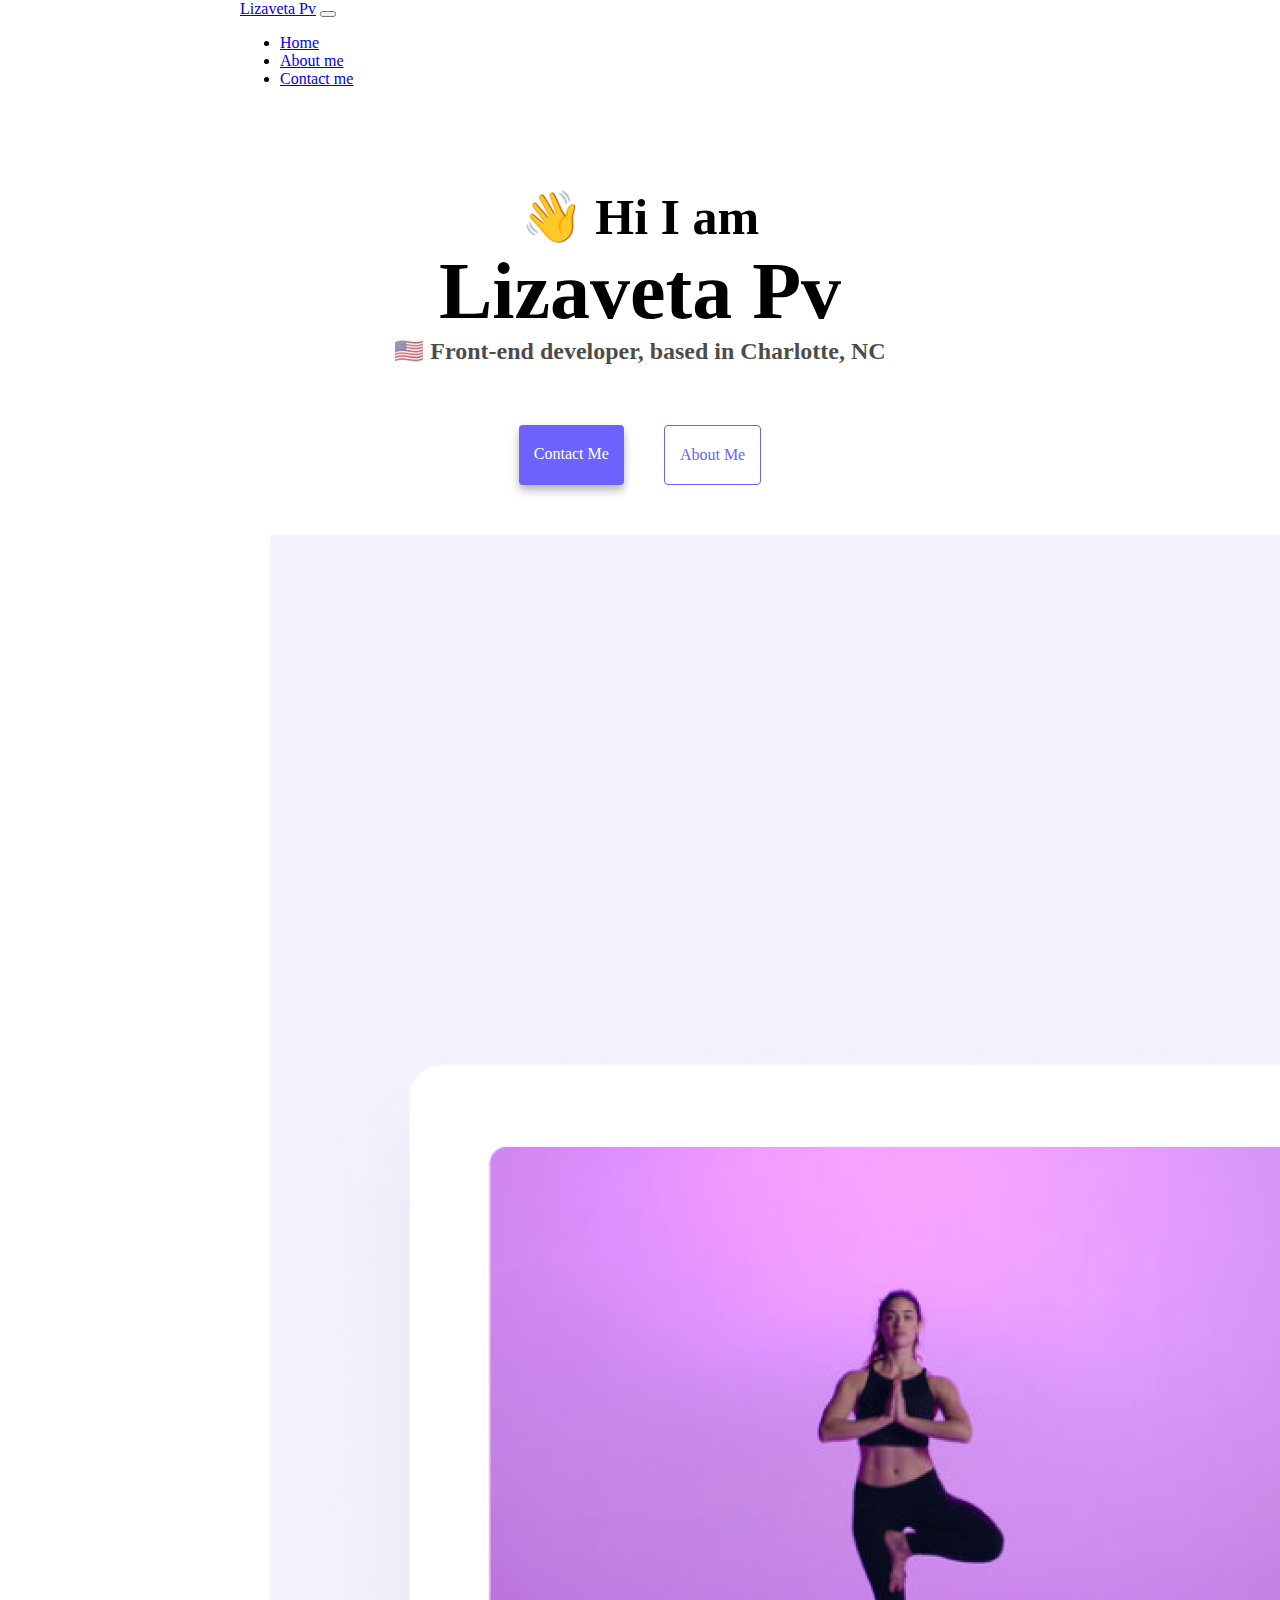
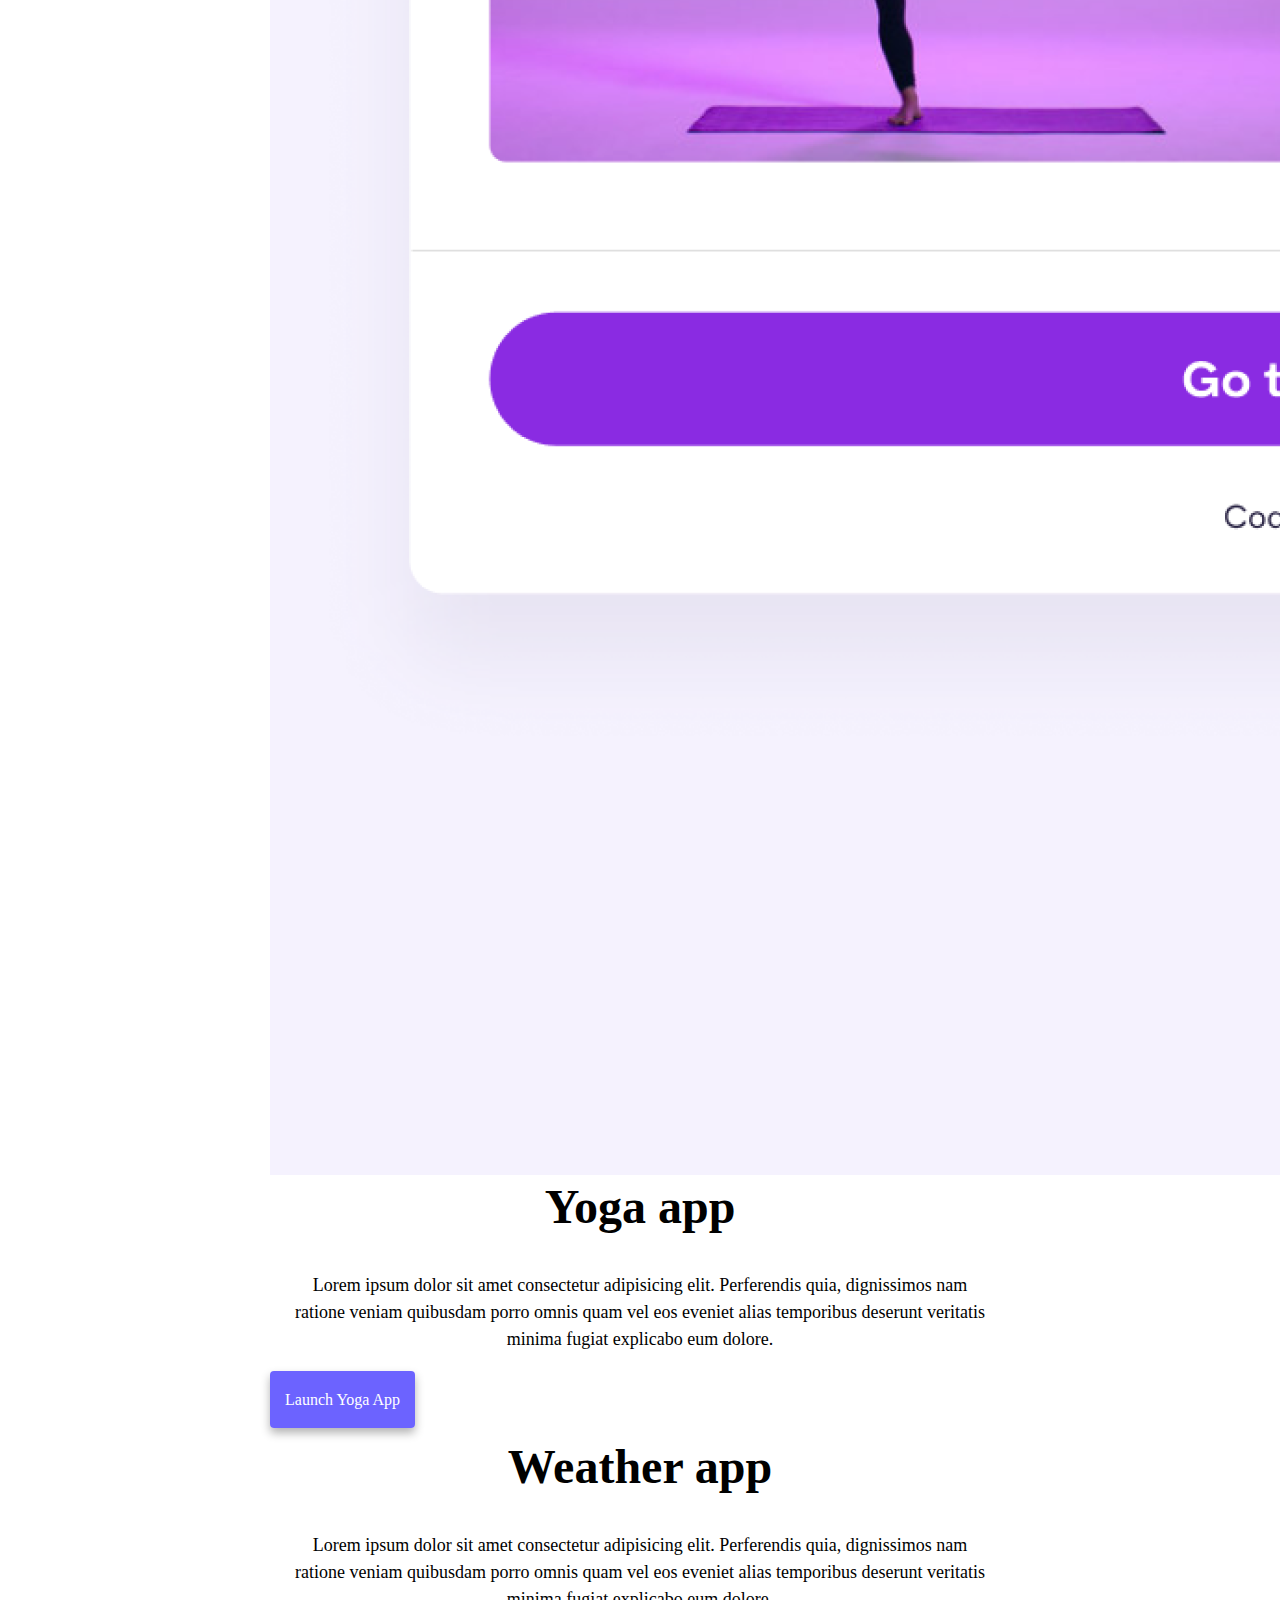
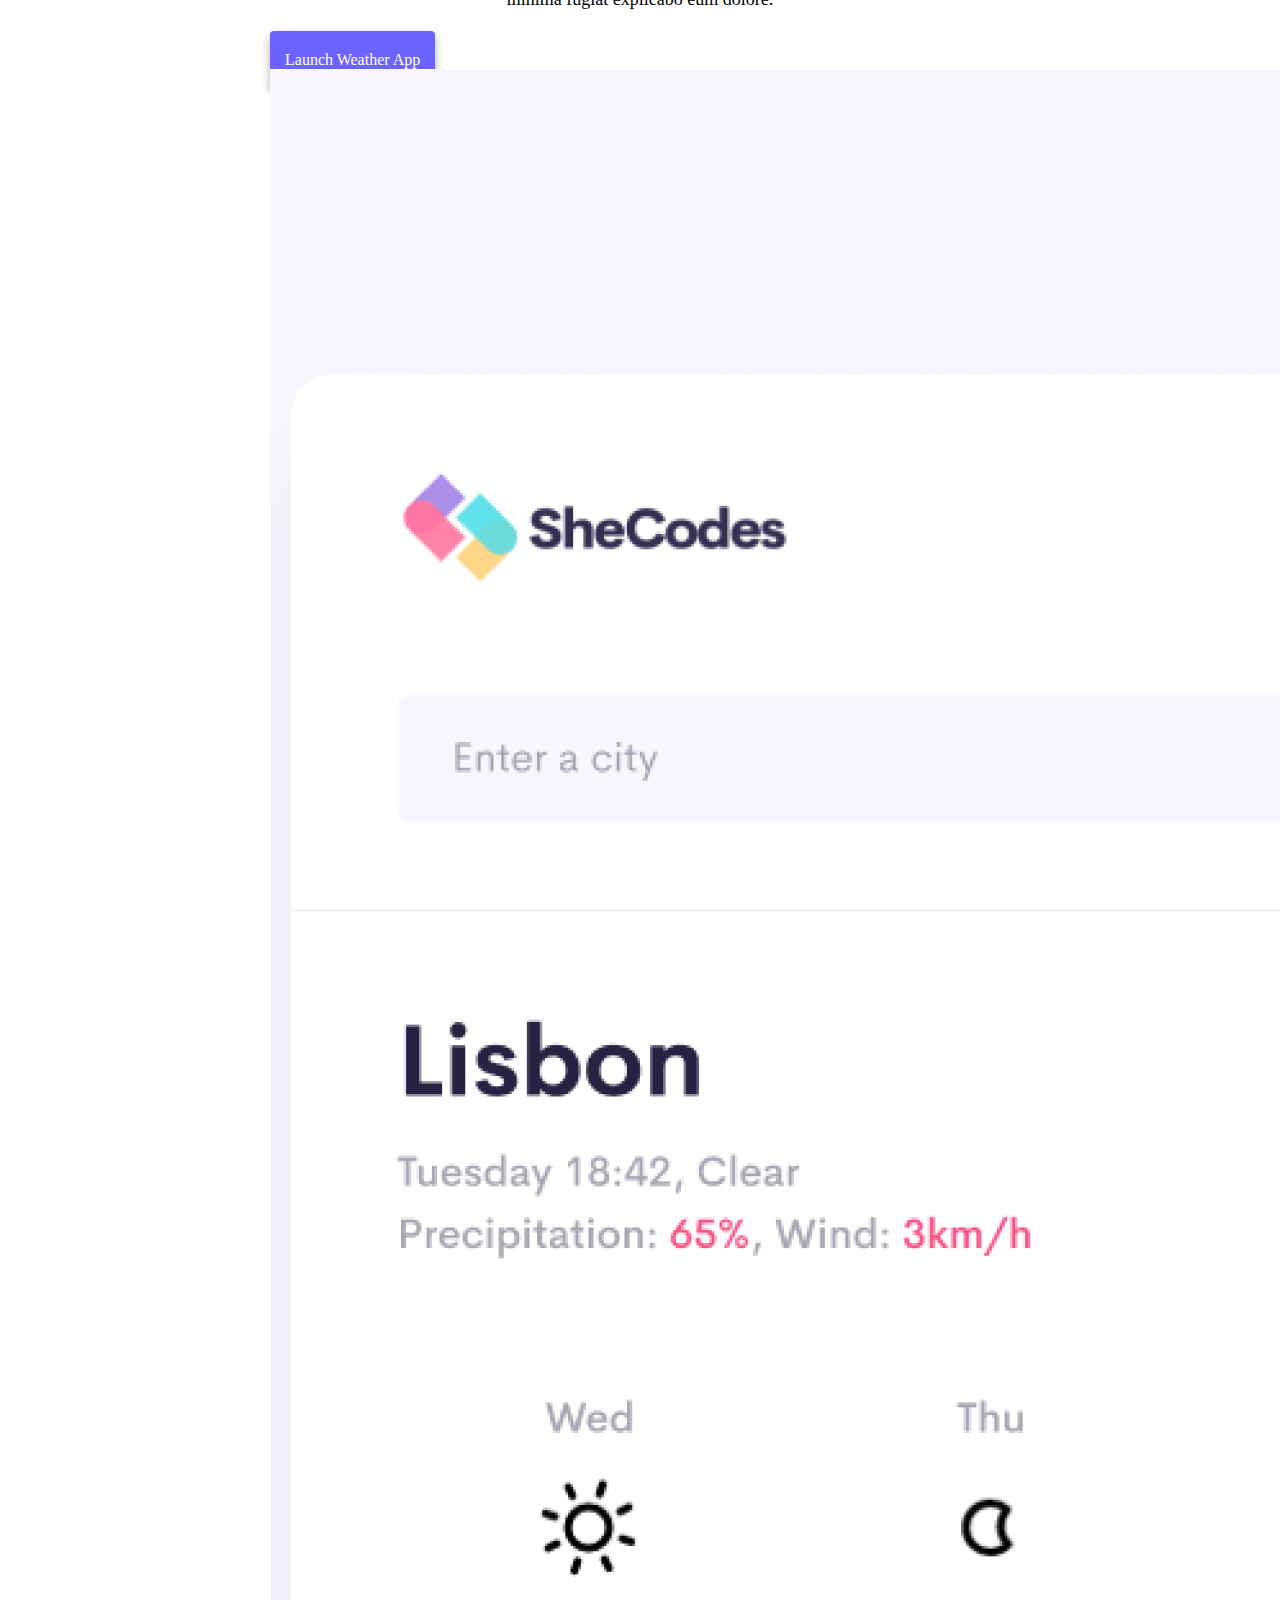
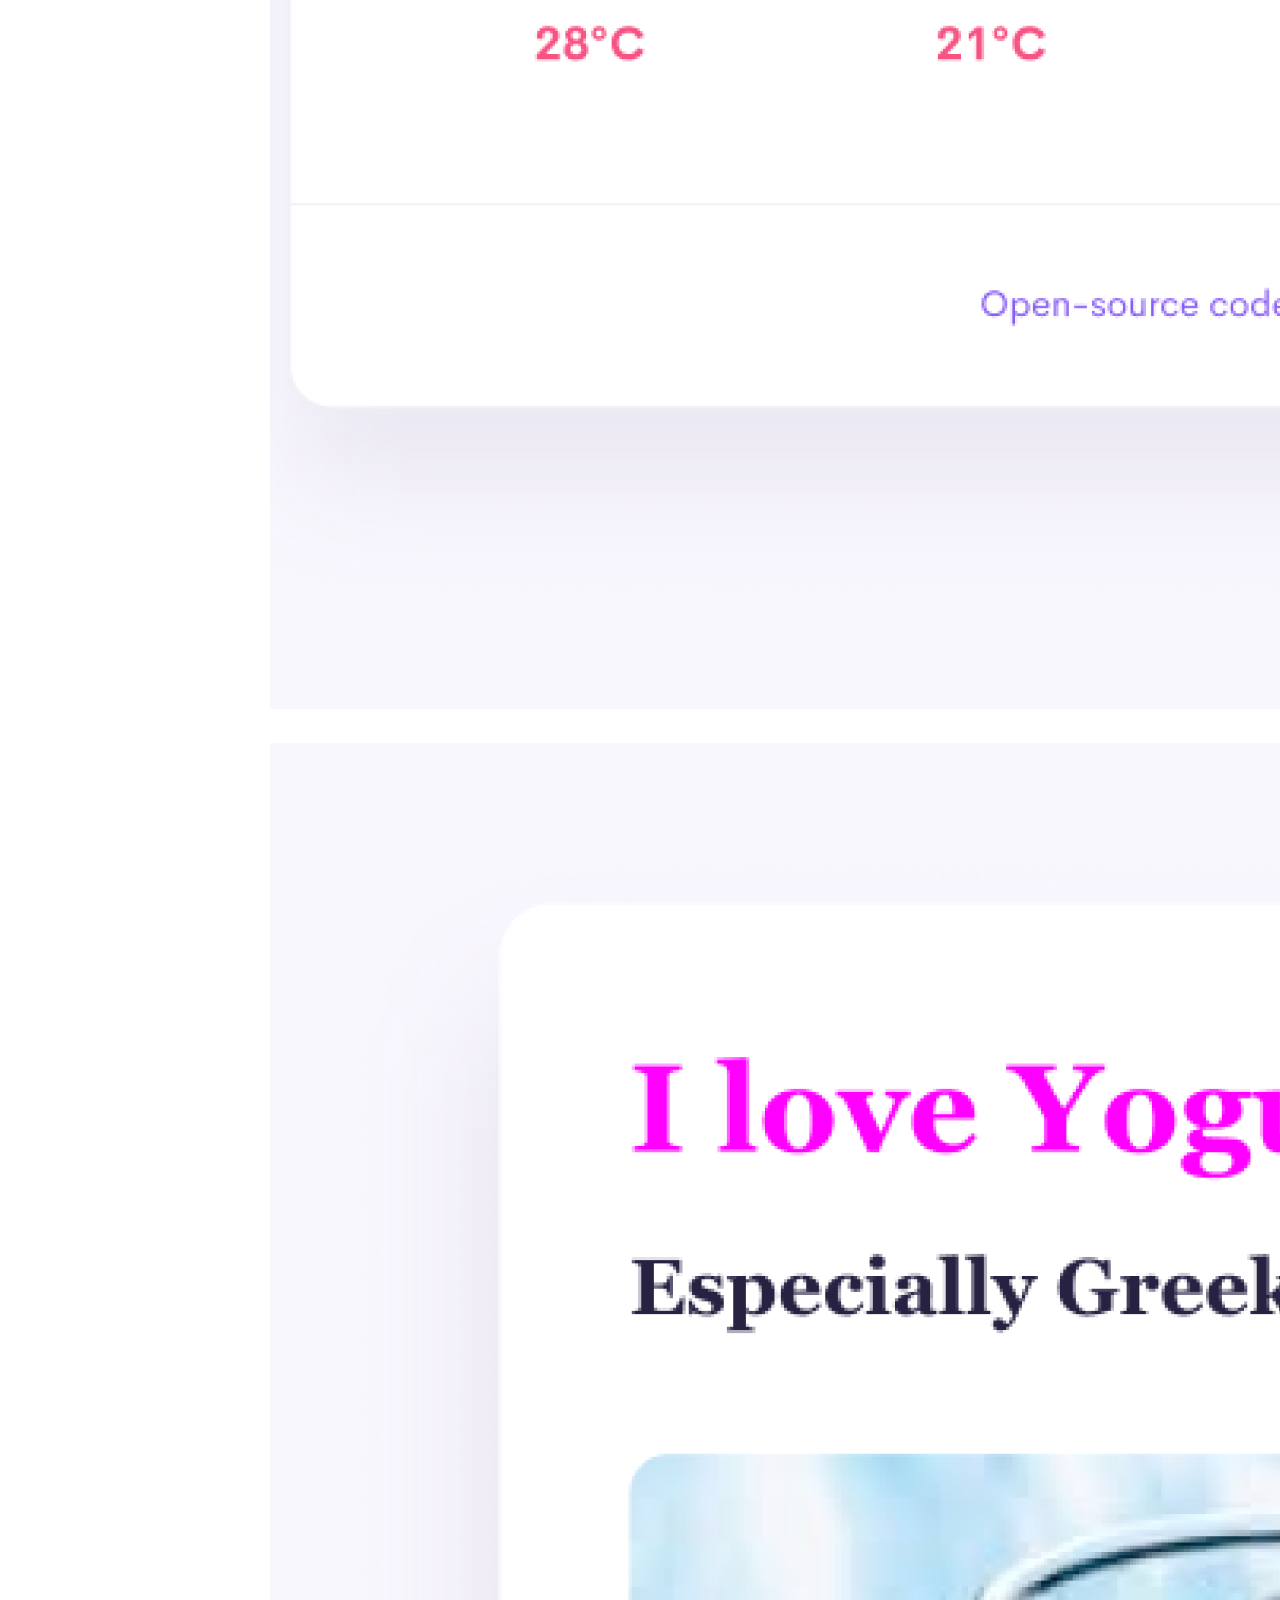
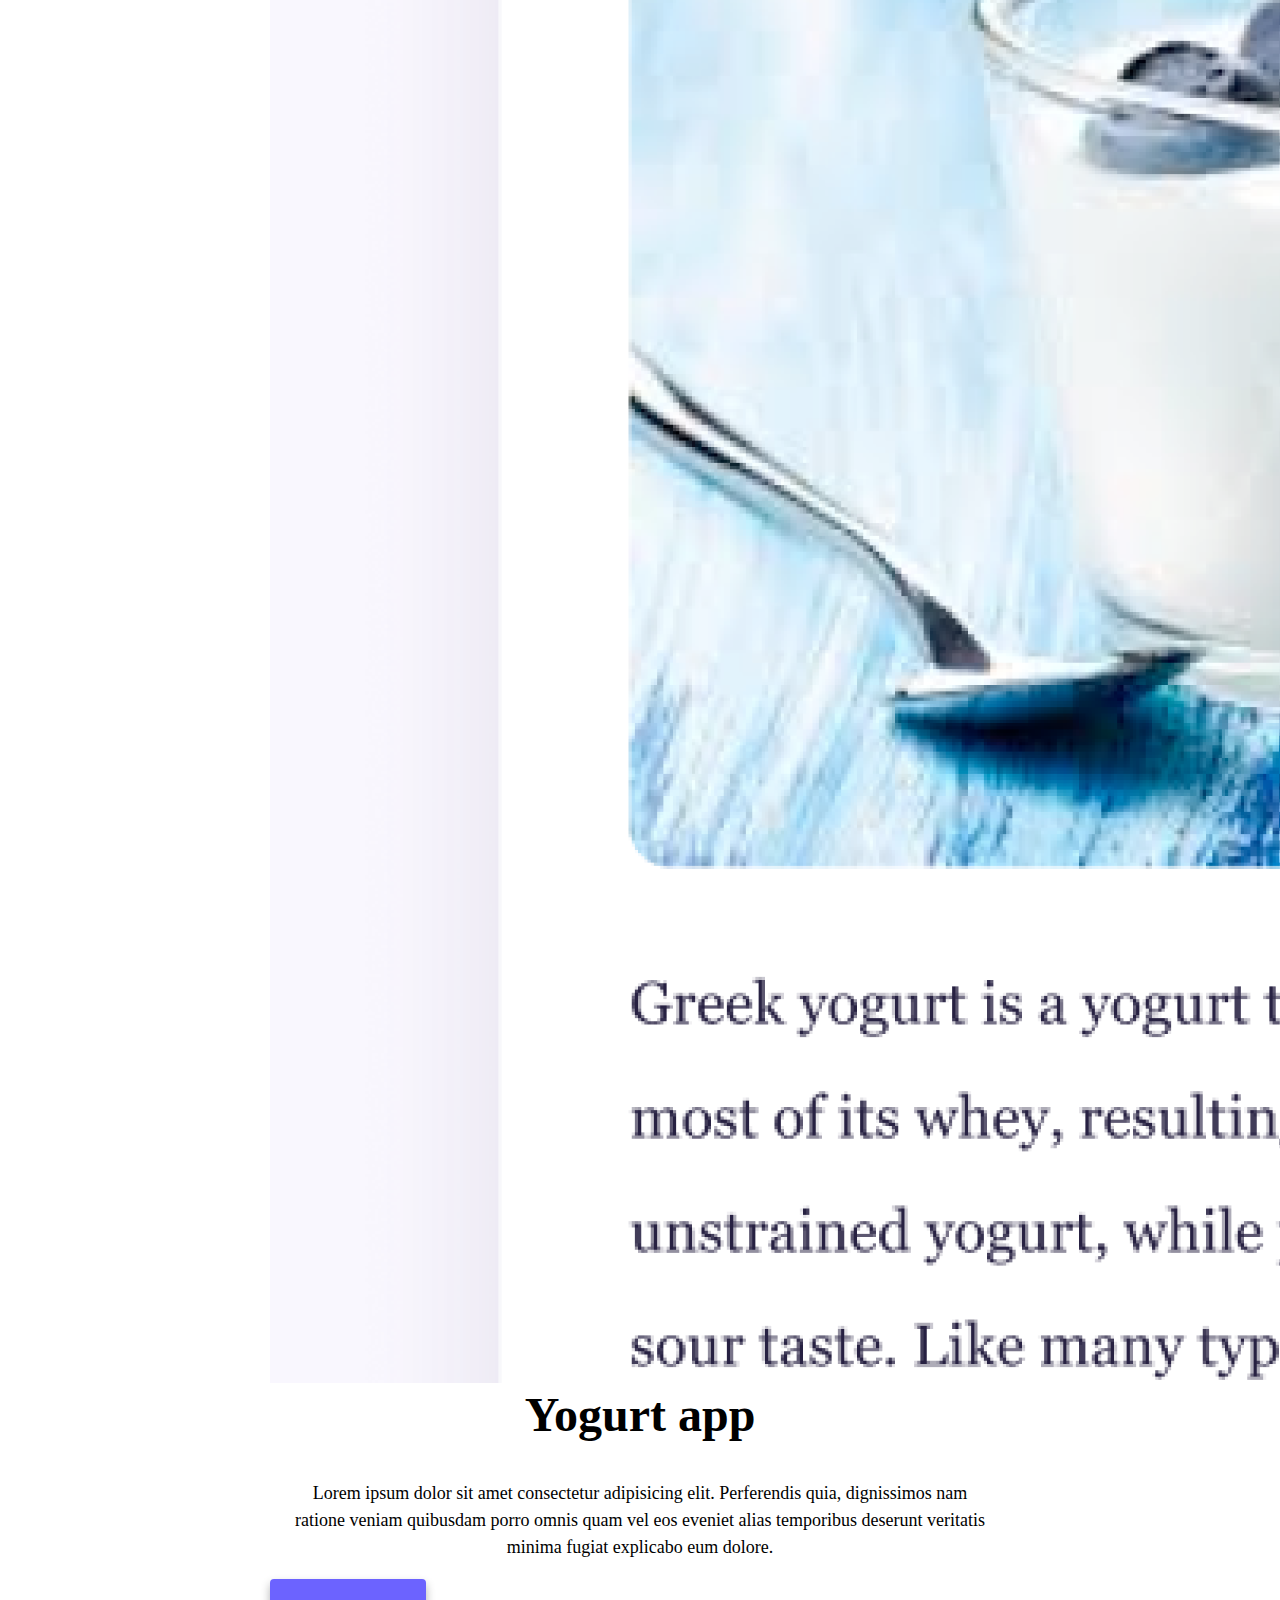
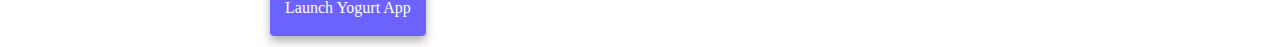
<file: index.html>
<!DOCTYPE html>
<html lang="en">

<head>
    <meta charset="UTF-8" />
    <meta name="description" content="Front-end developer based in Charlotte, NC">
    <meta http-equiv="X-UA-Compatible" content="IE=edge" />
    <meta name="viewport" content="width=device-width, initial-scale=1.0" />
    <title>Front-end developer: Lizaveta Pv</title>

    <link href="https://cdn.jsdelivr.net/npm/bootstrap@5.0.2/dist/css/bootstrap.min.css" rel="stylesheet"
        integrity="sha384-EVSTQN3/azprG1Anm3QDgpJLIm9Nao0Yz1ztcQTwFspd3yD65VohhpuuCOmLASjC" crossorigin="anonymous" />
    <script src="https://cdn.jsdelivr.net/npm/bootstrap@5.0.2/dist/js/bootstrap.bundle.min.js"
        integrity="sha384-MrcW6ZMFYlzcLA8Nl+NtUVF0sA7MsXsP1UyJoMp4YLEuNSfAP+JcXn/tWtIaxVXM"
        crossorigin="anonymous"></script>
    <link rel="stylesheet" href="style.css" />
</head>

<body>
    <nav class="navbar navbar-expand-lg navbar-light bg-light fixed-top">
        <div class="container-fluid">
            <a class="navbar-brand" href="#">Lizaveta Pv</a>
            <button class="navbar-toggler" type="button" data-bs-toggle="collapse" data-bs-target="#navbarNav"
                aria-controls="navbarNav" aria-expanded="false" aria-label="Toggle navigation">
                <span class="navbar-toggler-icon"></span>
            </button>
            <div class="collapse navbar-collapse" id="navbarNav">
                <ul class="navbar-nav">
                    <li class="nav-item">
                        <a class="nav-link active" aria-current="page" href="index.html">Home</a>
                    </li>
                    <li class="nav-item">
                        <a class="nav-link" href="about.html">About me</a>
                    </li>
                    <li class="nav-item">
                        <a class="nav-link" href="about.html#contact">Contact me</a>
                    </li>
                </ul>
            </div>
        </div>
    </nav>
    <h2 class="hi">👋 Hi I am</h2>
    <h1 class="name">Lizaveta Pv</h1>
    <h3>🇺🇸 Front-end developer, based in Charlotte, NC</h3>
    <div class="navigation-links mb-5">
        <a href="about.html#contact" title="Contact me" class="contact-link">Contact me</a>
        <a href="about.html" title="About me" class="about-link">About me</a>
    </div>
    <div class="container">
        <div class="row">
            <div class="col-sm-md-6">
                <img src="images/yoga.png" alt="yoga app" class="img-fluid rounded d-none d-lg-block" />
            </div>
            <div class="col-sm-md-6">
                <h2 class="mb-3">Yoga app</h2>
                <p class="app">
                    Lorem ipsum dolor sit amet consectetur adipisicing elit. Perferendis
                    quia, dignissimos nam ratione veniam quibusdam porro omnis quam vel
                    eos eveniet alias temporibus deserunt veritatis minima fugiat
                    explicabo eum dolore.
                </p>
                <div class="mt-5 mb-4">
                    <a href="#" title="Launch yoga app" class="primary-link">Launch Yoga App</a>
                </div>
            </div>
        </div>
        <div class="row">
            <div class="col-sm-md-6">
                <h2 class="mb-3">Weather app</h2>
                <p class="app">
                    Lorem ipsum dolor sit amet consectetur adipisicing elit. Perferendis
                    quia, dignissimos nam ratione veniam quibusdam porro omnis quam vel
                    eos eveniet alias temporibus deserunt veritatis minima fugiat
                    explicabo eum dolore.
                </p>
                <div class="mt-5 mb-4">
                    <a href="#" title="Launch weather app" class="primary-link">Launch Weather App</a>
                </div>
            </div>
            <div class="col-sm-md-6">
                <img src="images/weather.png" alt="weather app" class="img-fluid rounded d-none d-lg-block" />
            </div>
        </div>
        <div class="row">
            <div class="col-sm-md-6">
                <img src="images/yogurt.png" alt="yogurt app" class="img-fluid rounded d-none d-lg-block" />
            </div>
            <div class="col-sm-md-6">
                <h2 class="mb-3">Yogurt app</h2>
                <p class="app">
                    Lorem ipsum dolor sit amet consectetur adipisicing elit. Perferendis
                    quia, dignissimos nam ratione veniam quibusdam porro omnis quam vel
                    eos eveniet alias temporibus deserunt veritatis minima fugiat
                    explicabo eum dolore.
                </p>
                <div class="mt-5 mb-4">
                    <a href="#" title="Launch yogurt app" class="primary-link">Launch Yogurt App</a>
                </div>
            </div>
        </div>
    </div>
</body>

</html>
</file>
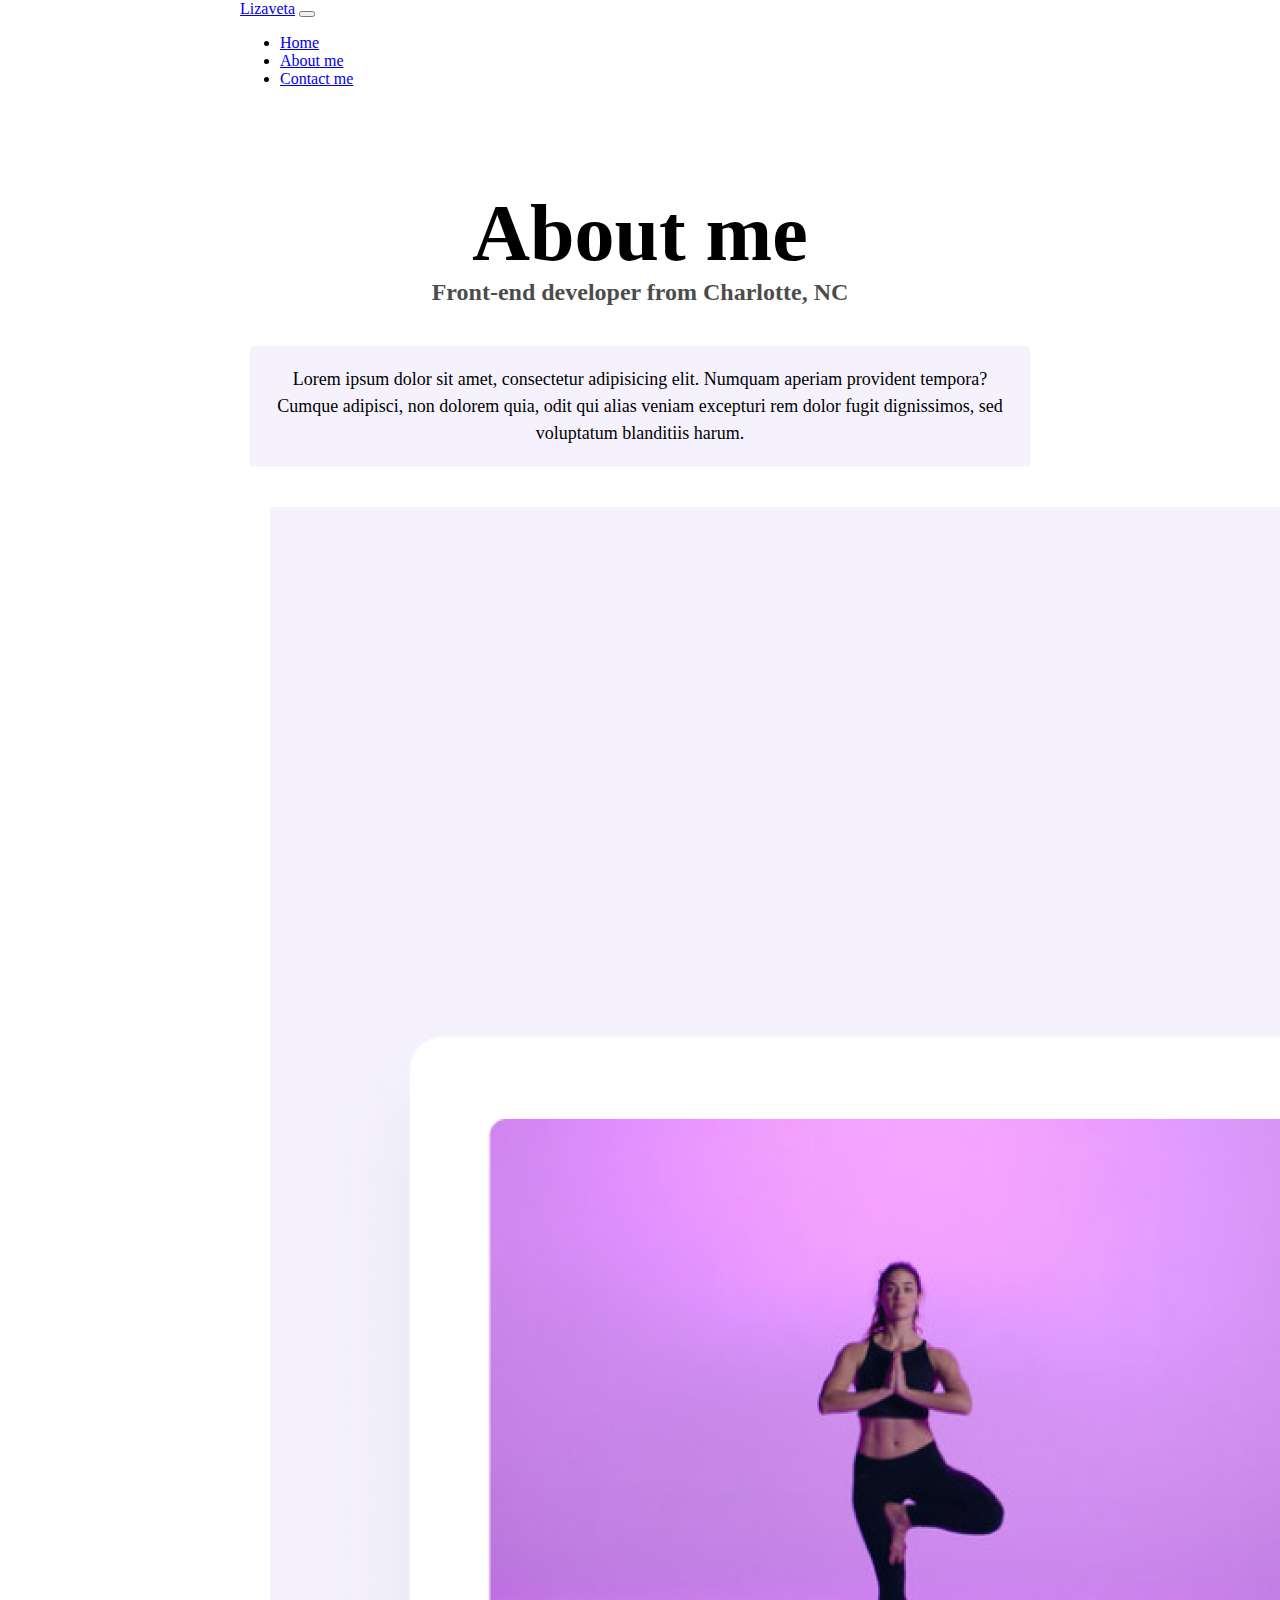
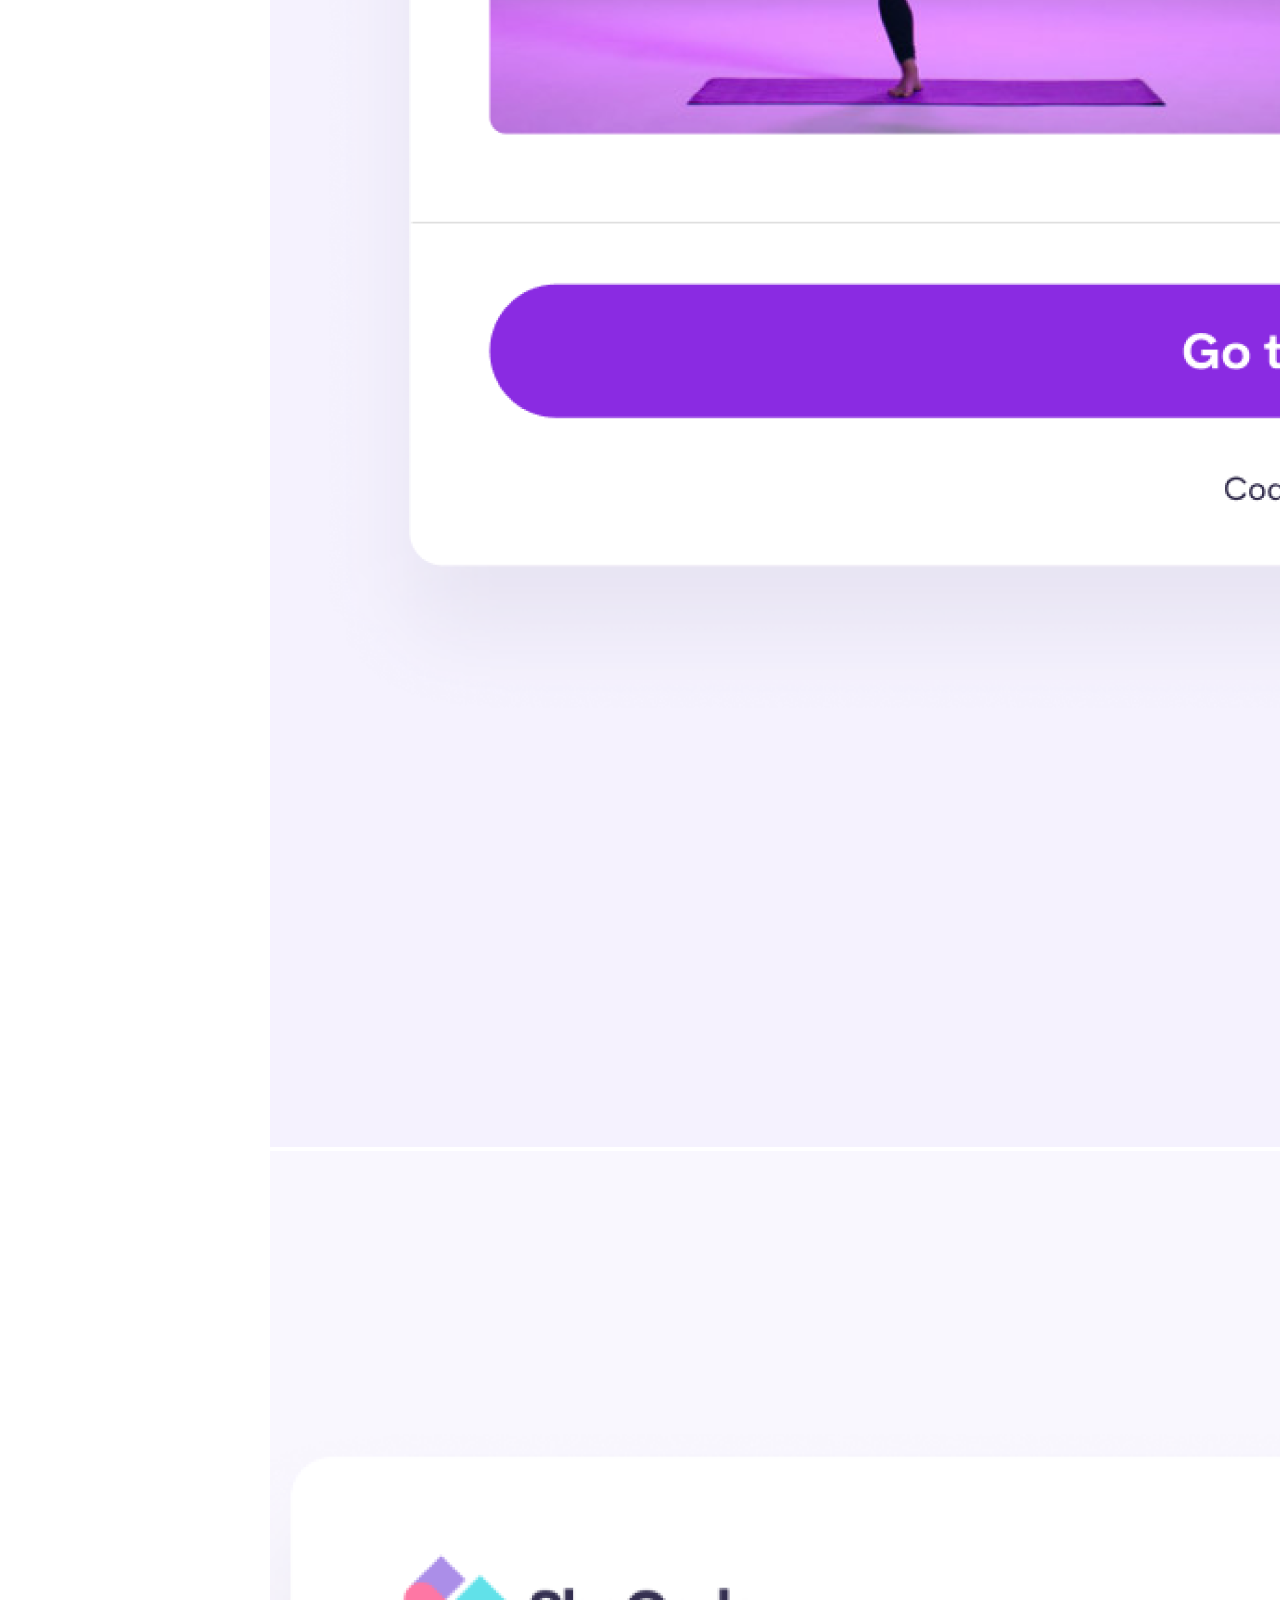
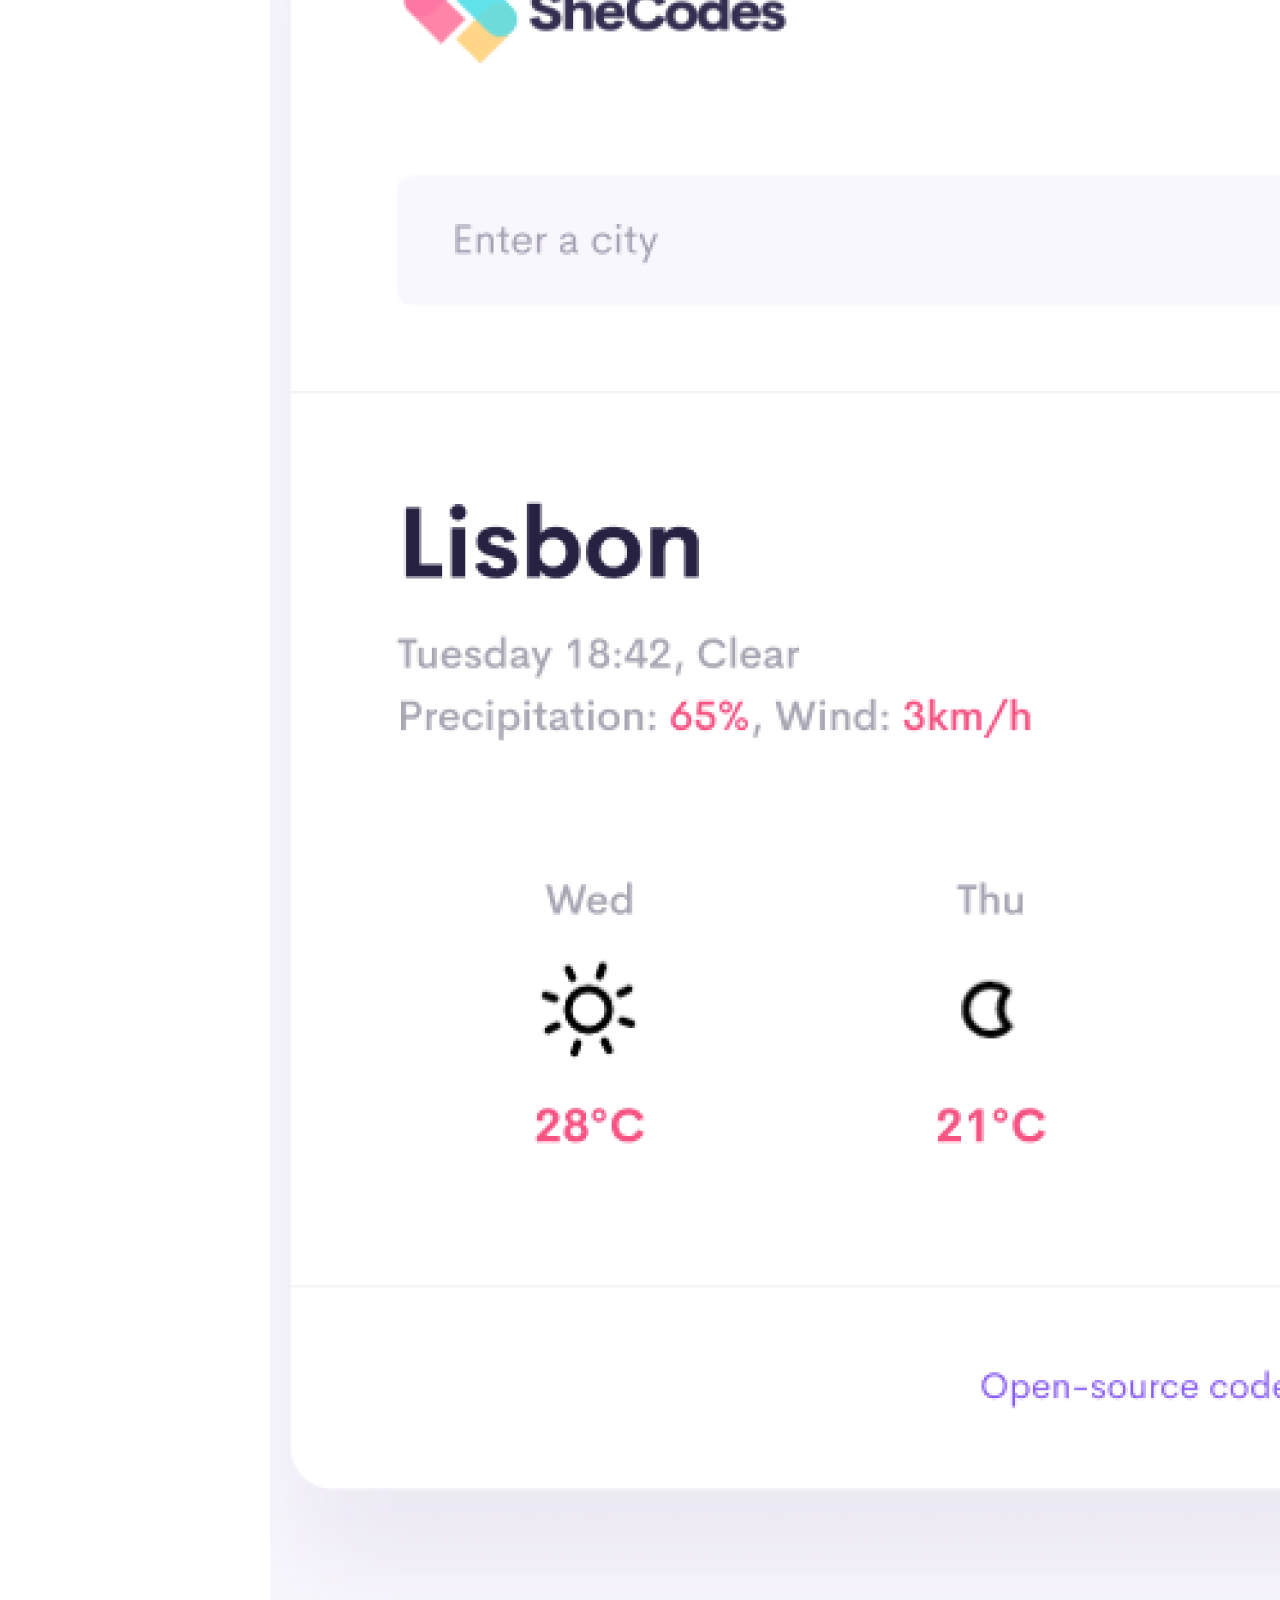
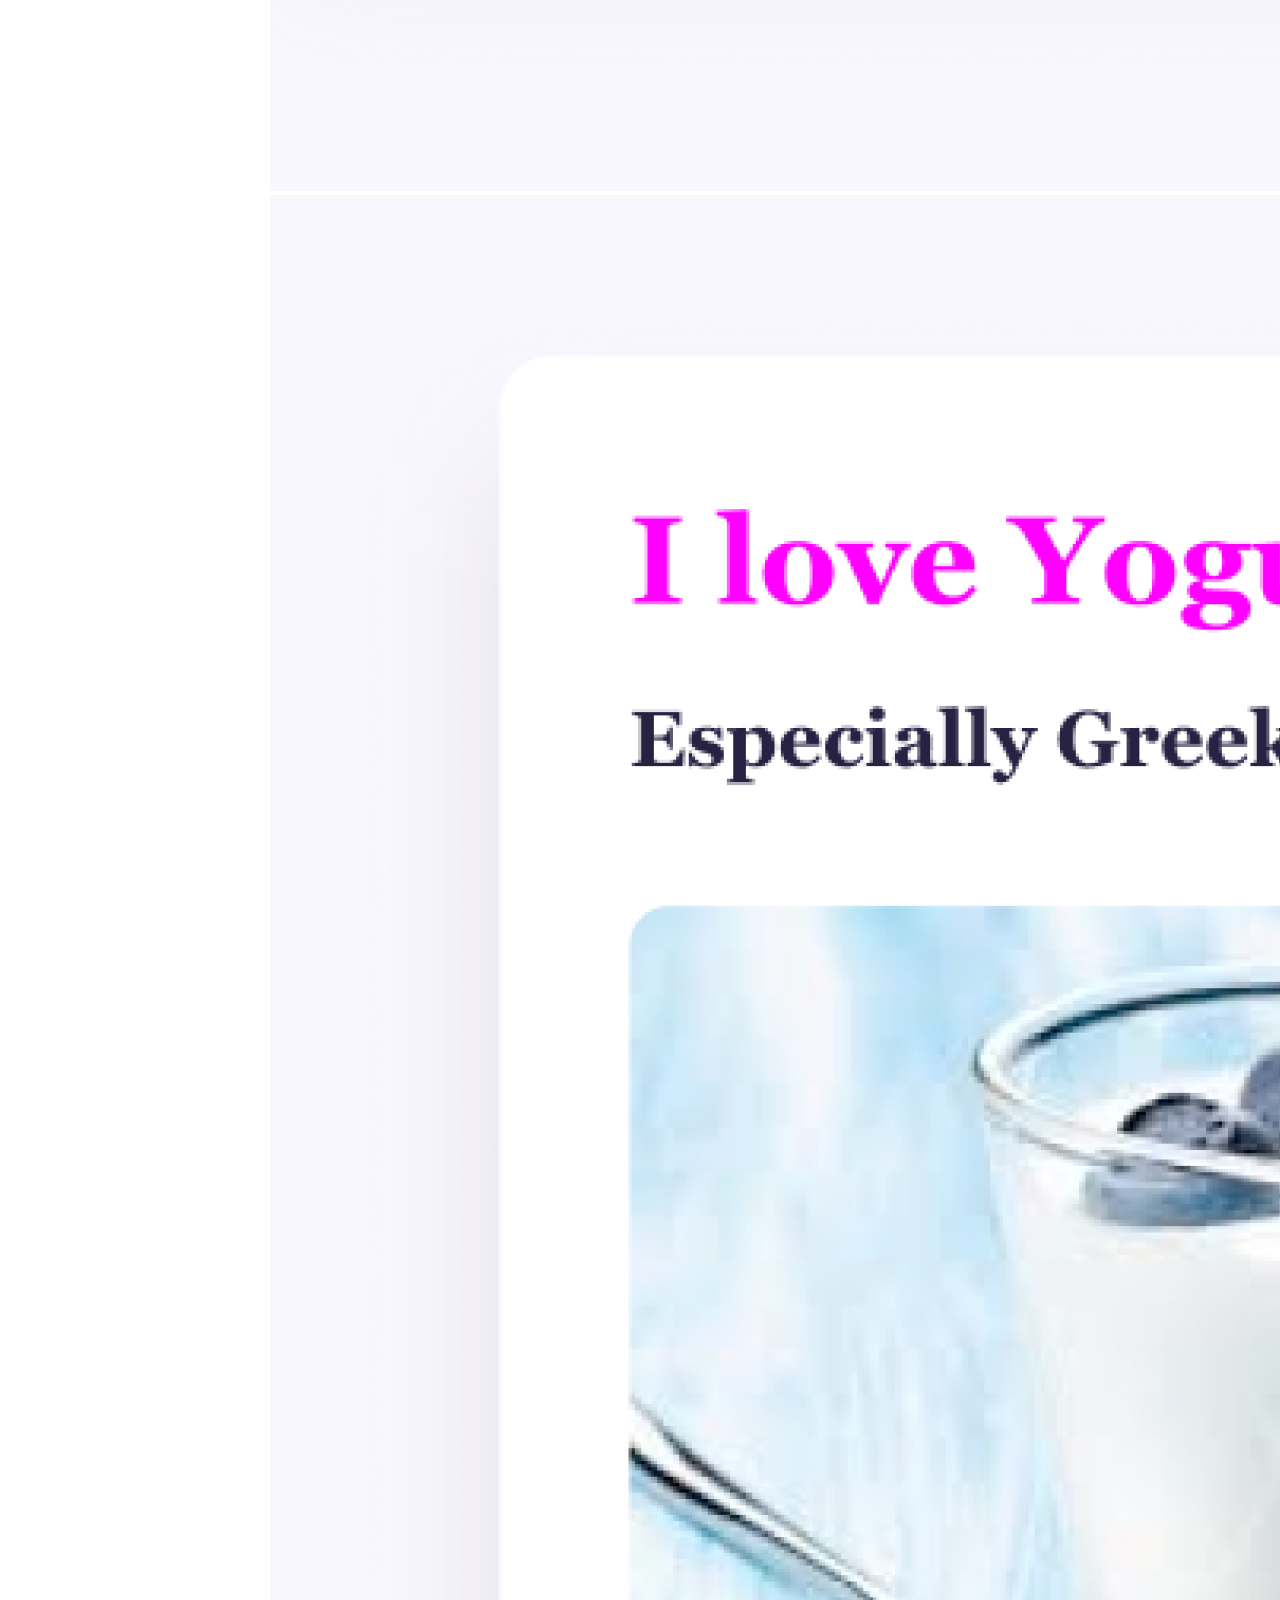
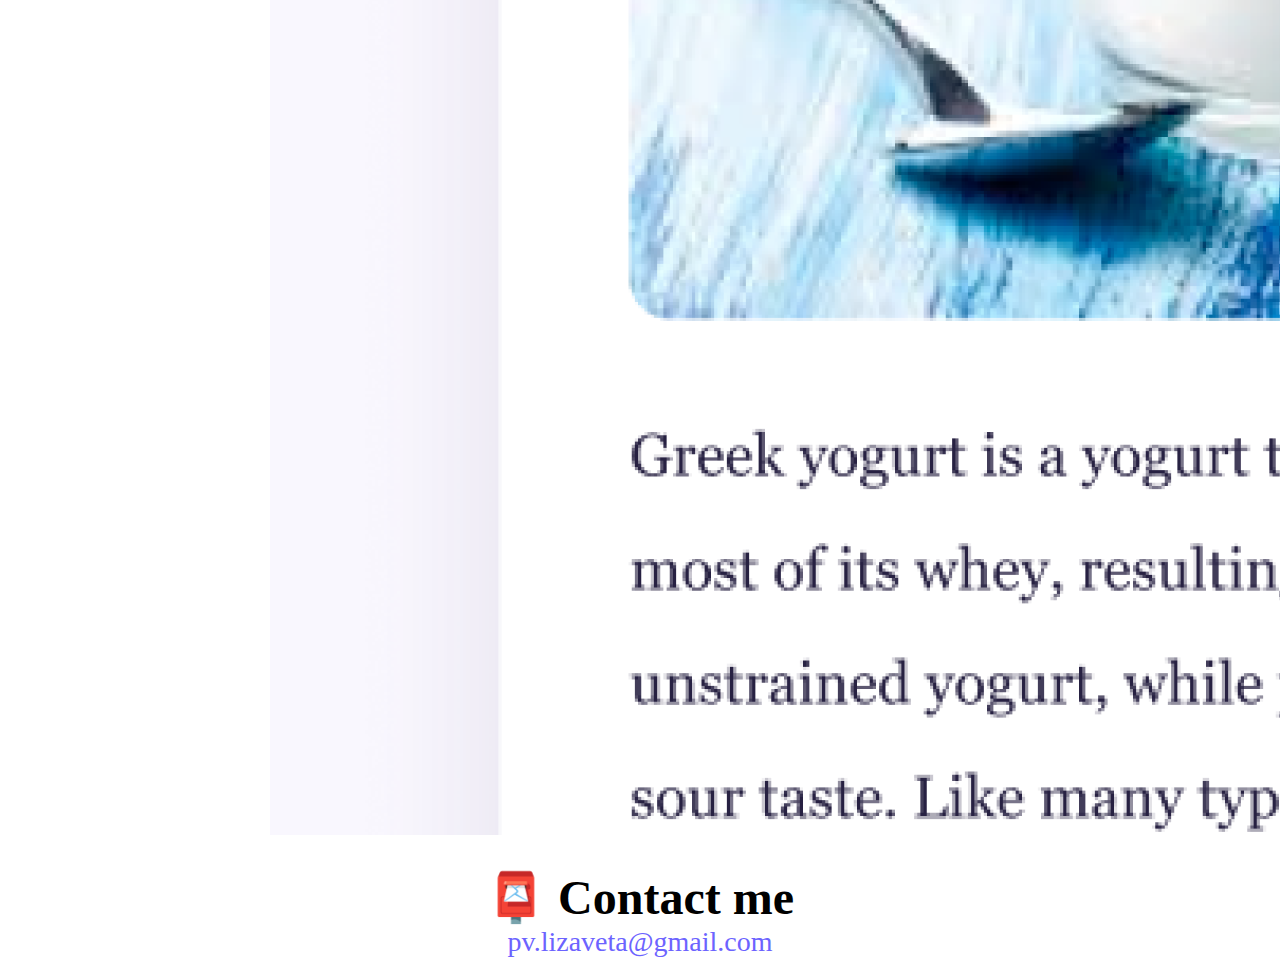
<file: about.html>
<!DOCTYPE html>
<html lang="en">

<head>
    <meta charset="UTF-8" />
    <meta http-equiv="X-UA-Compatible" content="IE=edge" />
    <meta name="viewport" content="width=device-width, initial-scale=1.0" />

    <link href="https://cdn.jsdelivr.net/npm/bootstrap@5.0.2/dist/css/bootstrap.min.css" rel="stylesheet"
        integrity="sha384-EVSTQN3/azprG1Anm3QDgpJLIm9Nao0Yz1ztcQTwFspd3yD65VohhpuuCOmLASjC" crossorigin="anonymous" />
    <script src="https://cdn.jsdelivr.net/npm/bootstrap@5.0.2/dist/js/bootstrap.bundle.min.js"
        integrity="sha384-MrcW6ZMFYlzcLA8Nl+NtUVF0sA7MsXsP1UyJoMp4YLEuNSfAP+JcXn/tWtIaxVXM"
        crossorigin="anonymous"></script>
    <link rel="stylesheet" href="style.css" />
    <title>About Lizaveta Pv</title>
</head>
<style>
    .text-center {
        text-align: center !important;
    }
</style>

<body cz-shortcut-listen="true">
    <nav class="navbar navbar-expand-lg navbar-light bg-light fixed-top">
        <div class="container-fluid">
            <a class="navbar-brand" href="#">Lizaveta</a>
            <button class="navbar-toggler" type="button" data-bs-toggle="collapse" data-bs-target="#navbarNav"
                aria-controls="navbarNav" aria-expanded="false" aria-label="Toggle navigation">
                <span class="navbar-toggler-icon"></span>
            </button>
            <div class="collapse navbar-collapse" id="navbarNav">
                <ul class="navbar-nav">
                    <li class="nav-item">
                        <a class="nav-link active" aria-current="page" href="index.html">Home</a>
                    </li>
                    <li class="nav-item">
                        <a class="nav-link" href="about.html">About me</a>
                    </li>
                    <li class="nav-item">
                        <a class="nav-link" href="about.html#contact">Contact me</a>
                    </li>
                </ul>
            </div>
        </div>
    </nav>

    <h1 class="about-me text-center">About me</h1>
    <h3 class="text-center">Front-end developer from Charlotte, NC</h3>
    <div class="about-paragraphs text-center">
        <p>
            Lorem ipsum dolor sit amet, consectetur adipisicing elit. Numquam
            aperiam provident tempora? Cumque adipisci, non dolorem quia, odit qui
            alias veniam excepturi rem dolor fugit dignissimos, sed voluptatum
            blanditiis harum.
        </p>
    </div>
    <div class="container">
        <div class="row">
            <div class="col-sm-4">
                <img src="images/yoga.png" title="yoga app"alt="yoga app" class="img-fluid p-2 shadow rounded" />
            </div>
            <div class="col-sm-4">
                <img src="images/weather.png" title="weather app" alt="weather app" class="img-fluid p-2 shadow rounded" />
            </div>
            <div class="col-sm-4">
                <img src="images/yogurt.png" title="yogurt app" alt="yogurt app" class="img-fluid p-2 shadow rounded" />
            </div>
        </div>
    </div>
    <div id="contact" class="mt-5">
        <h2>📮 Contact me</h2>
        <a href="mailto:pv.lizaveta@gmail.com" title="email" class="email-link">
            pv.lizaveta@gmail.com
        </a>
    </div>
</body>

</html>
</file>
<file: style.css>
html {
  display: block;
}
:root {
  --primary-color: #6c63ff;
  --secondary-color: #f5f2fe;
  --box-shadow: 0 5px 10px rgba(0, 0, 0, 0.3);
}

body {
  margin-top: 100px;
  margin: 0 auto;
  max-width: 800px;
}

h1,
h2,
h3 {
  text-align: center;
  margin: 0;
}

h1 {
  font-size: 96px;
  display: block;
}

h2 {
  font-size: 48px;
}

h3 {
  font-size: 24px;
  opacity: 0.7;
}

p {
  background: var(--secondary-color);
  padding: 20px;
  border-radius: 4px;
  font-size: 18px;
  line-height: 1.5;
  text-align: center;
}
p.app {
  background: transparent;
}
.col-6 {
  flex: 0 0 auto;
  width: 50%;
}

.row {
  display: flex;
  margin: 30px;
  flex-wrap: wrap;
}
.primary-link {
  border-radius: 4px;
  padding: 20px 15px;
  font-size: 16px;
  text-decoration: none;
  text-transform: capitalize;
  background: var(--primary-color);
  box-shadow: var(--box-shadow);
  color: white;
}
.navigation-links {
  display: flex;
  margin-top: 40px;
  justify-content: center;
}

.navigation-links a {
  margin: 20px;
  border-radius: 4px;
  padding: 20px 15px;
  text-decoration: none;
  text-transform: capitalize;
}
.contact {
  margin-top: 30px;
}
.contact-link {
  background: var(--primary-color);
  box-shadow: var(--box-shadow);
  color: white;
}
.hi {
  margin-top: 100px;
  font-size: 50px;
}
.name {
  font-size: 80px;
}
.about-link {
  color: var(--primary-color);
  border: 1px solid var(--primary-color);
}
.about-me {
  margin-top: 100px;
  font-size: 80px;
}
.about-paragraphs {
  display: flex;
  margin: 30px 0;
}

.about-paragraphs p {
  margin: 10px;
}

.email-link {
  display: flex;
  justify-content: center;
  color: var(--primary-color);
  font-size: 28px;
  text-decoration: none;
  padding-bottom: 20px;
}

.email-link:hover {
  text-decoration: underline;
}

@media (max-width: 900px) {
  h1 {
    font-size: 38px !important;
    line-height: 1.5;
  }
  h2 {
    font-size: 32px !important;
  }
  .primary-link {
    display: block;
    margin: 0 auto;
    text-align: center;
  }
}
</file>
